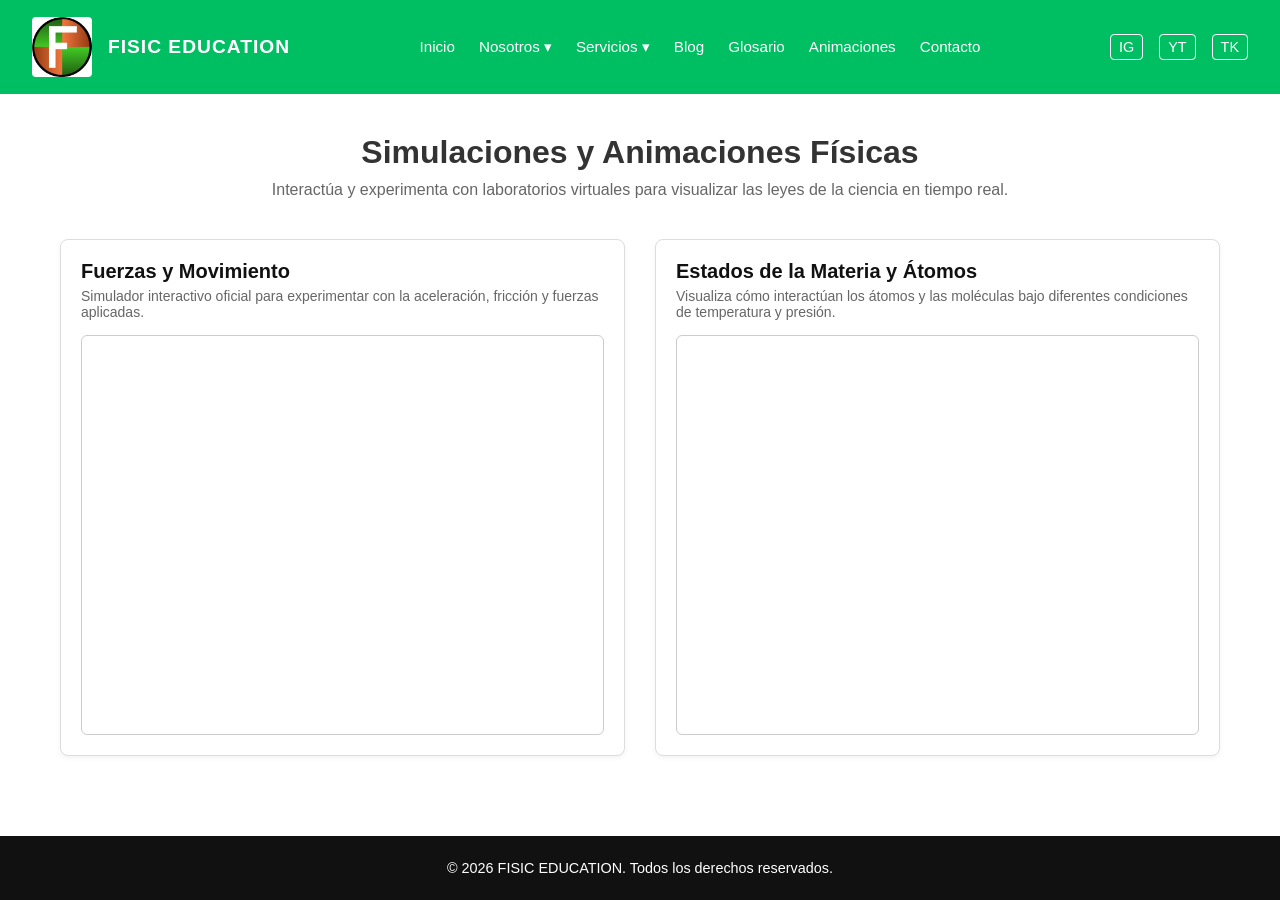
<file: animaciones.html>
<!DOCTYPE html> <!-- Declara el tipo de documento HTML5 -->
<html lang="es"> <!-- Elemento raíz indicando idioma español -->

<head>
    <meta charset="UTF-8"> <!-- Codificación de caracteres UTF-8 -->
    <meta name="viewport" content="width=device-width, initial-scale=1.0">
    <!-- Diseño responsivo para pantallas móviles -->
    <title>FISIC EDUCATION - Nosotros</title> <!-- Título específico de la pestaña -->
    <link rel="stylesheet" href="estilos.css"> <!-- Vinculación a la hoja de estilos global -->
</head>

<body>

    <!-- ================================================================== -->
    <!-- CABEZOTE REUTILIZADO CON EL MISMO DISEÑO Y MENÚ DESPLEGABLE        -->
    <!-- ================================================================== -->
    <header>
        <!-- Bloque izquierdo: Espacio para el logotipo y nombre institucional -->
        <div class="logo-container">
            <div class="logo-espacio">
                <img src="imagen/logo.jpg" alt="Logotipo de FISIC EDUCATION" class="logo-img">
                <!-- Imagen de logotipo simulada con un placeholder -->
            </div> <!-- Contenedor gráfico simulado para la ubicación del logo -->
            <span class="titulo-sitio">FISIC EDUCATION</span> <!-- Nombre de la marca en mayúscula sostenida obligatoria -->
        </div>
    
        <!-- Bloque central: Menú de navegación principal con enlaces y submenús -->
        <nav>
            <ul class="nav-menu">
                <li><a href="index.html">Inicio</a></li> <!-- Enlace directo a la página de inicio -->
    
                <!-- Opción con submenú desplegable: Nosotros -->
                <li class="has-dropdown">
                    <a href="nosotros.html">Nosotros ▾</a> <!-- Enlace principal con indicador visual de despliegue -->
                    <ul class="submenu">
                        <li><a href="nosotros.html#mision">Misión</a></li> <!-- Submenú: Misión -->
                        <li><a href="nosotros.html#vision">Visión</a></li> <!-- Submenú: Visión -->
                        <li><a href="nosotros.html#valores">Valores</a></li> <!-- Submenú: Valores -->
                        <li><a href="nosotros.html#equipo">Equipo de Trabajo</a></li> <!-- Submenú: Equipo de Trabajo -->
                    </ul>
                </li>
    
                <!-- Opción con submenú desplegable: Servicios con 4 servicios numerados -->
                <li class="has-dropdown">
                    <a href="servicios.html">Servicios ▾</a> <!-- Enlace principal con indicador visual de despliegue -->
                    <ul class="submenu">
                        <li><a href="servicios.html#serv1">1. Asesorías</a></li> <!-- Submenú servicio 1 -->
                        <li><a href="servicios.html#serv2">2. Laboratorios</a></li> <!-- Submenú servicio 2 -->
                        <li><a href="servicios.html#serv3">3. Talleres</a></li> <!-- Submenú servicio 3 -->
                        <li><a href="servicios.html#serv4">4. Tutorías</a></li> <!-- Submenú servicio 4 -->
                    </ul>
                </li>
    
                <li><a href="blog.html">Blog</a></li>
                <li><a href="glosario.html">Glosario</a></li>
                <li><a href="animaciones.html">Animaciones</a></li>
                <li><a href="contacto.html">Contacto</a></li>
            </ul>
        </nav>
    
        <!-- Redes sociales en el cabezote (Configuradas para pestañas nuevas) -->
        <div class="redes-sociales">
            <a href="https://instagram.com" target="_blank">IG</a>
            <a href="https://youtube.com" target="_blank">YT</a>
            <a href="https://tiktok.com" target="_blank">TK</a>
        </div>
    </header>


    <!-- ================================================================== -->
    <!-- CONTENIDO PRINCIPAL: GLOSARIO                        -->
    <!-- ================================================================== -->
    <main class="animaciones-container">
    <h1 class="animaciones-title">Simulaciones y Animaciones Físicas</h1>
    <p class="animaciones-subtitle">Interactúa y experimenta con laboratorios virtuales para visualizar las leyes de la ciencia en tiempo real.</p>

    <div class="animaciones-grid">
        <!-- Simulación 1: Leyes de Movimiento (Newton) -->
        <div class="animacion-card">
            <h3 class="animacion-card-title">Fuerzas y Movimiento</h3>
            <p class="animacion-card-desc">Simulador interactivo oficial para experimentar con la aceleración, fricción y
                fuerzas aplicadas.</p>
            <div class="iframe-container">
                <!-- URL directa y oficial de incrustación de PhET: Forces and Motion -->
                <iframe
                    src="https://phet.colorado.edu/sims/html/forces-and-motion-basics/latest/forces-and-motion-basics_es.html"
                    width="100%" height="100%" allowfullscreen loading="lazy"></iframe>
            </div>
        </div>
    
        <!-- Simulación 2: Estados de la Materia -->
        <div class="animacion-card">
            <h3 class="animacion-card-title">Estados de la Materia y Átomos</h3>
            <p class="animacion-card-desc">Visualiza cómo interactúan los átomos y las moléculas bajo diferentes condiciones
                de temperatura y presión.</p>
            <div class="iframe-container">
                <!-- URL directa y oficial de incrustación de PhET: States of Matter -->
                <iframe
                    src="https://phet.colorado.edu/sims/html/states-of-matter-basics/latest/states-of-matter-basics_es.html"
                    width="100%" height="100%" allowfullscreen loading="lazy"></iframe>
            </div>
        </div>
    </div>
</main>

    <!-- ================================================================== -->
    <!-- PIE DE PÁGINA (FOOTER)                                             -->
    <!-- ================================================================== -->
    <footer>
        <p>&copy; 2026 FISIC EDUCATION. Todos los derechos reservados.</p>
    </footer>

</body>

</html>
</file>
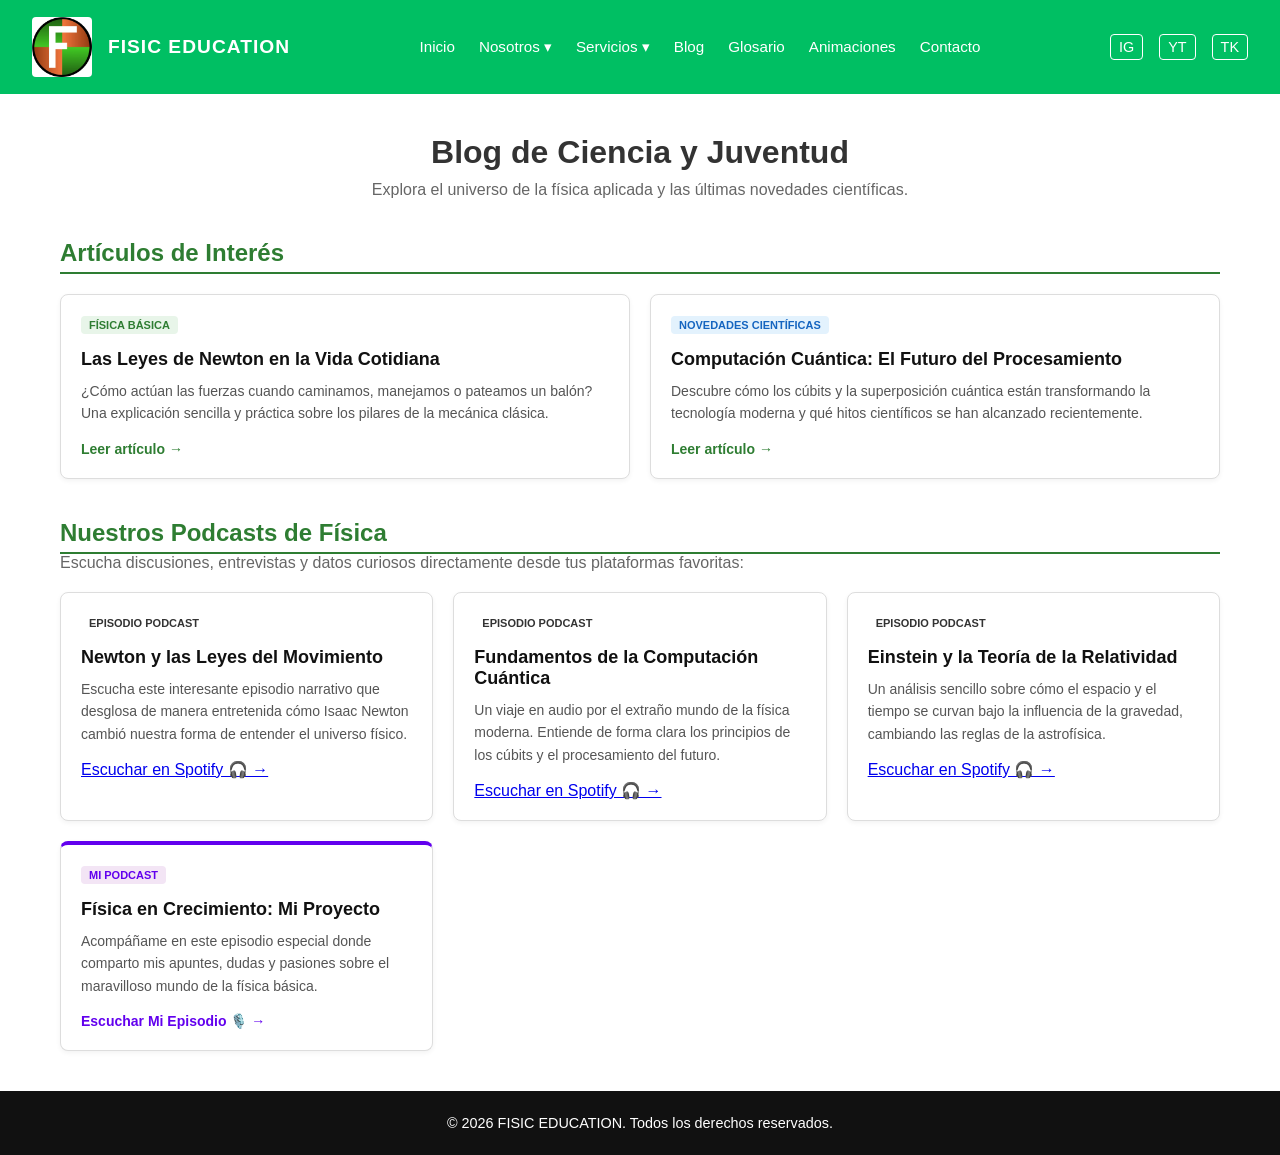
<file: blog.html>
<!DOCTYPE html> <!-- Declara el tipo de documento HTML5 -->
<html lang="es"> <!-- Idioma principal del documento -->
<head>
    <meta charset="UTF-8"> <!-- Codificación de caracteres estándar UTF-8 -->
    <meta name="viewport" content="width=device-width, initial-scale=1.0"> <!-- Control de escala para dispositivos móviles -->
    <title>FISIC EDUCATION - Blog</title> <!-- Título de la pestaña web -->
    <link rel="stylesheet" href="estilos.css"> <!-- Enlace a la hoja de estilos global -->
</head>
<body>

    <!-- ================================================================== -->
    <!-- CABEZOTE CONSISTENTE DEL SITIO                                     -->
    <!-- ================================================================== -->
    <header>
        <!-- Bloque izquierdo: Espacio para el logotipo y nombre institucional -->
        <div class="logo-container">
            <div class="logo-espacio">
                <img src="imagen/logo.jpg" alt="Logotipo de FISIC EDUCATION" class="logo-img">
                <!-- Imagen de logotipo simulada con un placeholder -->
            </div> <!-- Contenedor gráfico simulado para la ubicación del logo -->
            <span class="titulo-sitio">FISIC EDUCATION</span> <!-- Nombre de la marca en mayúscula sostenida obligatoria -->
        </div>
    
        <!-- Bloque central: Menú de navegación principal con enlaces y submenús -->
        <nav>
            <ul class="nav-menu">
                <li><a href="index.html">Inicio</a></li> <!-- Enlace directo a la página de inicio -->
    
                <!-- Opción con submenú desplegable: Nosotros -->
                <li class="has-dropdown">
                    <a href="nosotros.html">Nosotros ▾</a> <!-- Enlace principal con indicador visual de despliegue -->
                    <ul class="submenu">
                        <li><a href="nosotros.html#mision">Misión</a></li> <!-- Submenú: Misión -->
                        <li><a href="nosotros.html#vision">Visión</a></li> <!-- Submenú: Visión -->
                        <li><a href="nosotros.html#valores">Valores</a></li> <!-- Submenú: Valores -->
                        <li><a href="nosotros.html#equipo">Equipo de Trabajo</a></li> <!-- Submenú: Equipo de Trabajo -->
                    </ul>
                </li>
    
                <!-- Opción con submenú desplegable: Servicios con 4 servicios numerados -->
                <li class="has-dropdown">
                    <a href="servicios.html">Servicios ▾</a> <!-- Enlace principal con indicador visual de despliegue -->
                    <ul class="submenu">
                        <li><a href="servicios.html#serv1">1. Asesorías</a></li> <!-- Submenú servicio 1 -->
                        <li><a href="servicios.html#serv2">2. Laboratorios</a></li> <!-- Submenú servicio 2 -->
                        <li><a href="servicios.html#serv3">3. Talleres</a></li> <!-- Submenú servicio 3 -->
                        <li><a href="servicios.html#serv4">4. Tutorías</a></li> <!-- Submenú servicio 4 -->
                    </ul>
                </li>
    
                <li><a href="blog.html">Blog</a></li>
                <li><a href="glosario.html">Glosario</a></li>
                <li><a href="animaciones.html">Animaciones</a></li>
                <li><a href="contacto.html">Contacto</a></li>
            </ul>
        </nav>
    
        <!-- Redes sociales en el cabezote (Configuradas para pestañas nuevas) -->
        <div class="redes-sociales">
            <a href="https://instagram.com" target="_blank">IG</a>
            <a href="https://youtube.com" target="_blank">YT</a>
            <a href="https://tiktok.com" target="_blank">TK</a>
        </div>
    </header>

    <!-- ================================================================== -->
    <!-- CONTENIDO PRINCIPAL: ESPACIO EN BLANCO PARA EL BLOG                -->
    <!-- ================================================================== -->
    <main class="blog-container">
    
    <h1 class="blog-title">Blog de Ciencia y Juventud</h1>
    <p class="blog-subtitle">Explora el universo de la física aplicada y las últimas novedades científicas.</p>

    <!-- BLOQUE DE ARTÍCULOS -->
    <h2 class="section-heading">Artículos de Interés</h2>
    <div class="articles-grid">
        
        <!-- Artículo 1 -->
        <article class="article-card">
            <div class="article-content">
                <span class="badge badge-basics">FÍSICA BÁSICA</span>
                <h3 class="article-title">Las Leyes de Newton en la Vida Cotidiana</h3>
                <p class="article-excerpt">¿Cómo actúan las fuerzas cuando caminamos, manejamos o pateamos un balón? Una explicación sencilla y práctica sobre los pilares de la mecánica clásica.</p>
                <a href="https://nationalgeographicla.com/historia/2023/01/que-teorias-de-isaac-newton-cambiaron-las-bases-de-la-fisica" target="_blank" class="article-link">Leer artículo →</a>
            </div>
        </article>

        <!-- Artículo 2 -->
        <article class="article-card">
            <div class="article-content">
                <span class="badge badge-news">NOVEDADES CIENTÍFICAS</span>
                <h3 class="article-title">Computación Cuántica: El Futuro del Procesamiento</h3>
                <p class="article-excerpt">Descubre cómo los cúbits y la superposición cuántica están transformando la tecnología moderna y qué hitos científicos se han alcanzado recientemente.</p>
                <a href="https://scienceinschool.org/article/2025/quantum-computing-technology-of-the-future/" target="_blank" class="article-link">Leer artículo →</a>
            </div>
        </article>
    </div>

    <!-- SECCIÓN MULTIMEDIA DE PODCASTS -->
    <h2 class="section-heading">Nuestros Podcasts de Física</h2>
    <p class="podcast-intro">Escucha discusiones, entrevistas y datos curiosos directamente desde tus plataformas favoritas:</p>

     <div class="podcasts-grid">
        
        <!-- Tarjeta Podcast 1: Newton (Estable) -->
        <article class="article-card podcast-card-green">
            <div class="article-content">
                <span class="badge badge-podcast">EPISODIO PODCAST</span>
                <h3 class="article-title">Newton y las Leyes del Movimiento</h3>
                <p class="article-excerpt">Escucha este interesante episodio narrativo que desglosa de manera entretenida cómo Isaac Newton cambió nuestra forma de entender el universo físico.</p>
                <!-- ENLACE DIRECTO A EPISODIO EN SPOTIFY -->
                <a href="https://open.spotify.com/show/01BdixfZXPrSsdRVSPLHSV" target="_blank" class="podcast-link">Escuchar en Spotify 🎧 →</a>
            </div>
        </article>

        <!-- Tarjeta Podcast 2: Cuántica (Estable) -->
        <article class="article-card podcast-card-green">
            <div class="article-content">
                <span class="badge badge-podcast">EPISODIO PODCAST</span>
                <h3 class="article-title">Fundamentos de la Computación Cuántica</h3>
                <p class="article-excerpt">Un viaje en audio por el extraño mundo de la física moderna. Entiende de forma clara los principios de los cúbits y el procesamiento del futuro.</p>
                <!-- ENLACE DIRECTO A EPISODIO EN SPOTIFY -->
                <a href="https://open.spotify.com/episode/594pQuhrEUjm956sPavuJY" target="_blank" class="podcast-link">Escuchar en Spotify 🎧 →</a>
            </div>
        </article>

        <!-- Tarjeta Podcast 3: Relatividad (Estable) -->
        <article class="article-card podcast-card-green">
            <div class="article-content">
                <span class="badge badge-podcast">EPISODIO PODCAST</span>
                <h3 class="article-title">Einstein y la Teoría de la Relatividad</h3>
                <p class="article-excerpt">Un análisis sencillo sobre cómo el espacio y el tiempo se curvan bajo la influencia de la gravedad, cambiando las reglas de la astrofísica.</p>
                <!-- ENLACE DIRECTO A EPISODIO EN SPOTIFY -->
                <a href="https://open.spotify.com/show/02pNKnTPs2BZ9ZXAju2huL" target="_blank" class="podcast-link">Escuchar en Spotify 🎧 →</a>
            </div>
        </article>

        <!-- Tarjeta Podcast 4: Tu Podcast Personal -->
        <article class="article-card podcast-card-personal">
            <div class="article-content">
                <span class="badge badge-personal">MI PODCAST</span>
                <h3 class="article-title">Física en Crecimiento: Mi Proyecto</h3>
                <p class="article-excerpt">Acompáñame en este episodio especial donde comparto mis apuntes, dudas y pasiones sobre el maravilloso mundo de la física básica.</p>
                <!-- Aquí colocarás el enlace de tu archivo de audio definitivo -->
                <a href="https://open.spotify.com/episode/7JIOHK1poc6i9U2abYgIuN?si=inJT_EuNTSS-0hnTD0Zqbg" target="_blank" class="personal-link">Escuchar Mi Episodio 🎙️ →</a>
            </div>
        </article>
        
    </div>
</main>


    <!-- ================================================================== -->
    <!-- PIE DE PÁGINA                                                      -->
    <!-- ================================================================== -->
    <footer>
        <p>&copy; 2026 FISIC EDUCATION. Todos los derechos reservados.</p>
    </footer>

</body>
</html>
</file>
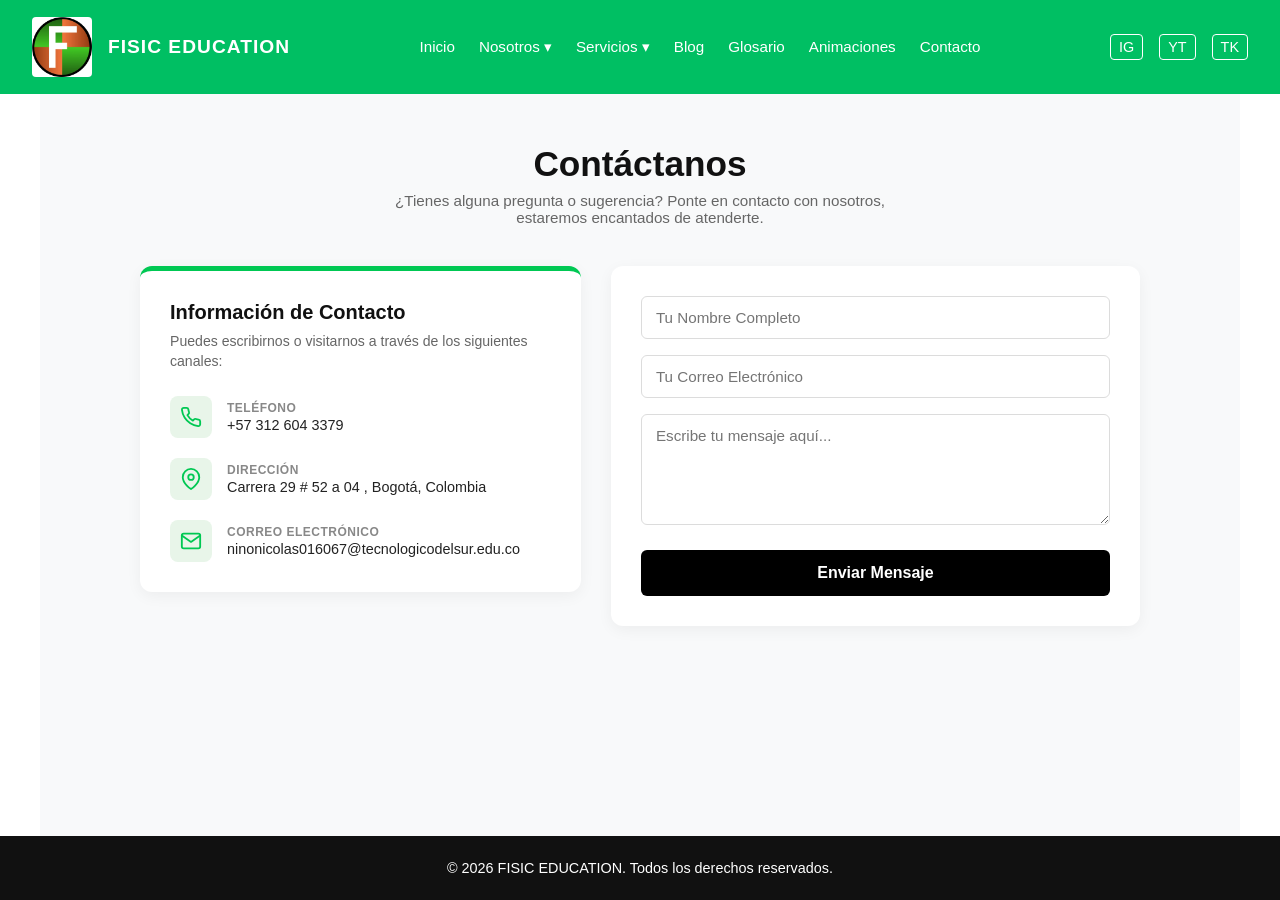
<file: contacto.html>
<!DOCTYPE html> <!-- Declara el tipo de documento HTML5 -->
<html lang="es"> <!-- Idioma español configurado -->
<head>
    <meta charset="UTF-8"> <!-- Codificación UTF-8 para caracteres especiales -->
    <meta name="viewport" content="width=device-width, initial-scale=1.0"> <!-- Ajuste adaptable a pantallas táctiles y de escritorio -->
    <title>FISIC EDUCATION - Contacto</title> <!-- Título visible en el navegador -->
    <link rel="stylesheet" href="estilos.css"> <!-- Vinculación con los estilos CSS -->
</head>
<body>

    <!-- ================================================================== -->
    <!-- CABEZOTE GLOBAL INSTITUCIONAL                                     -->
    <!-- ================================================================== -->
    <header>
        <!-- Bloque izquierdo: Espacio para el logotipo y nombre institucional -->
        <div class="logo-container">
            <div class="logo-espacio">
                <img src="imagen/logo.jpg" alt="Logotipo de FISIC EDUCATION" class="logo-img">
                <!-- Imagen de logotipo simulada con un placeholder -->
            </div> <!-- Contenedor gráfico simulado para la ubicación del logo -->
            <span class="titulo-sitio">FISIC EDUCATION</span> <!-- Nombre de la marca en mayúscula sostenida obligatoria -->
        </div>
    
        <!-- Bloque central: Menú de navegación principal con enlaces y submenús -->
        <nav>
            <ul class="nav-menu">
                <li><a href="index.html">Inicio</a></li> <!-- Enlace directo a la página de inicio -->
    
                <!-- Opción con submenú desplegable: Nosotros -->
                <li class="has-dropdown">
                    <a href="nosotros.html">Nosotros ▾</a> <!-- Enlace principal con indicador visual de despliegue -->
                    <ul class="submenu">
                        <li><a href="nosotros.html#mision">Misión</a></li> <!-- Submenú: Misión -->
                        <li><a href="nosotros.html#vision">Visión</a></li> <!-- Submenú: Visión -->
                        <li><a href="nosotros.html#valores">Valores</a></li> <!-- Submenú: Valores -->
                        <li><a href="nosotros.html#equipo">Equipo de Trabajo</a></li> <!-- Submenú: Equipo de Trabajo -->
                    </ul>
                </li>
    
                <!-- Opción con submenú desplegable: Servicios con 4 servicios numerados -->
                <li class="has-dropdown">
                    <a href="servicios.html">Servicios ▾</a> <!-- Enlace principal con indicador visual de despliegue -->
                    <ul class="submenu">
                        <li><a href="servicios.html#serv1">1. Asesorías</a></li> <!-- Submenú servicio 1 -->
                        <li><a href="servicios.html#serv2">2. Laboratorios</a></li> <!-- Submenú servicio 2 -->
                        <li><a href="servicios.html#serv3">3. Talleres</a></li> <!-- Submenú servicio 3 -->
                        <li><a href="servicios.html#serv4">4. Tutorías</a></li> <!-- Submenú servicio 4 -->
                    </ul>
                </li>
    
                <li><a href="blog.html">Blog</a></li>
                <li><a href="glosario.html">Glosario</a></li>
                <li><a href="animaciones.html">Animaciones</a></li>
                <li><a href="contacto.html">Contacto</a></li>
            </ul>
        </nav>
    
        <!-- Redes sociales en el cabezote (Configuradas para pestañas nuevas) -->
        <div class="redes-sociales">
            <a href="https://instagram.com" target="_blank">IG</a>
            <a href="https://youtube.com" target="_blank">YT</a>
            <a href="https://tiktok.com" target="_blank">TK</a>
        </div>
    </header>


    <!-- ================================================================== -->
    <!-- CONTENIDO PRINCIPAL: FORMULARIO DE CONTACTO INTERACTIVO            -->
    <!-- ================================================================== -->
    <main class="contacto-main">
    <section class="contacto-section">
        <div class="contacto-container">
            <h2 class="contacto-title">Contáctanos</h2>
            <p class="contacto-subtitle">¿Tienes alguna pregunta o sugerencia? Ponte en contacto con nosotros, estaremos encantados de atenderte.</p>

            <div class="contacto-grid">
                <!-- Tarjeta con la Información de Contacto -->
                <div class="contacto-info-card">
                    <h3>Información de Contacto</h3>
                    <p class="info-desc">Puedes escribirnos o visitarnos a través de los siguientes canales:</p>

                    <div class="info-items">
                        <!-- Teléfono -->
                        <div class="info-item">
                            <div class="info-icon">
                                <svg xmlns="http://www.w3.org/2000/svg" width="22" height="22" viewBox="0 0 24 24" fill="none" stroke="currentColor" stroke-width="2" stroke-linecap="round" stroke-linejoin="round"><path d="M22 16.92v3a2 2 0 0 1-2.18 2 19.79 19.79 0 0 1-8.63-3.07 19.5 19.5 0 0 1-6-6 19.79 19.79 0 0 1-3.07-8.67A2 2 0 0 1 4.11 2h3a2 2 0 0 1 2 1.72 12.84 12.84 0 0 0 .7 2.81 2 2 0 0 1-.45 2.11L8.09 9.91a16 16 0 0 0 6 6l1.27-1.27a2 2 0 0 1 2.11-.45 12.84 12.84 0 0 0 2.81.7A2 2 0 0 1 22 16.92z"></path></svg>
                            </div>
                            <div class="info-details">
                                <span>Teléfono</span>
                                <a href="tel:+573126043379">+57 312 604 3379</a>
                            </div>
                        </div>

                        <!-- Dirección -->
                        <div class="info-item">
                            <div class="info-icon">
                                <svg xmlns="http://www.w3.org/2000/svg" width="22" height="22" viewBox="0 0 24 24" fill="none" stroke="currentColor" stroke-width="2" stroke-linecap="round" stroke-linejoin="round"><path d="M21 10c0 7-9 13-9 13s-9-6-9-13a9 9 0 0 1 18 0z"></path><circle cx="12" cy="10" r="3"></circle></svg>
                            </div>
                            <div class="info-details">
                                <span>Dirección</span>
                                <p>Carrera 29 # 52 a 04 , Bogotá, Colombia</p>
                            </div>
                        </div>

                        <!-- Correo Electrónico -->
                        <div class="info-item">
                            <div class="info-icon">
                                <svg xmlns="http://www.w3.org/2000/svg" width="22" height="22" viewBox="0 0 24 24" fill="none" stroke="currentColor" stroke-width="2" stroke-linecap="round" stroke-linejoin="round"><path d="M4 4h16c1.1 0 2 .9 2 2v12c0 1.1-.9 2-2 2H4c-1.1 0-2-.9-2-2V6c0-1.1.9-2 2-2z"></path><polyline points="22,6 12,13 2,6"></polyline></svg>
                            </div>
                            <div class="info-details">
                                <span>Correo Electrónico</span>
                                <a href="mailto:ninonicolas016067@tecnologicodelsur.edu.co">ninonicolas016067@tecnologicodelsur.edu.co</a>
                            </div>
                        </div>
                    </div>
                </div>

                <!-- Formulario de Contacto (Mantiene tus campos y acción de envío) -->
                <form class="contacto-form" action="https://formsubmit.co/ninonicolas016067@tecnologicodelsur.edu.co" method="POST">
                    <div class="form-group">
                        <input type="text" name="nombre" placeholder="Tu Nombre Completo" required>
                    </div>
                    
                    <div class="form-group">
                        <input type="email" name="correo" placeholder="Tu Correo Electrónico" required>
                    </div>
                    
                    <div class="form-group">
                        <textarea name="mensaje" rows="5" placeholder="Escribe tu mensaje aquí..." required></textarea>
                    </div>

                    <button type="submit">Enviar Mensaje</button>
                </form>
            </div>
        </div>
    </section>
</main>
    <!-- ================================================================== -->
    <!-- PIE DE PÁGINA                                                      -->
    <!-- ================================================================== -->
    <footer>
        <p>&copy; 2026 FISIC EDUCATION. Todos los derechos reservados.</p>
    </footer>

</body>
</html>
</file>
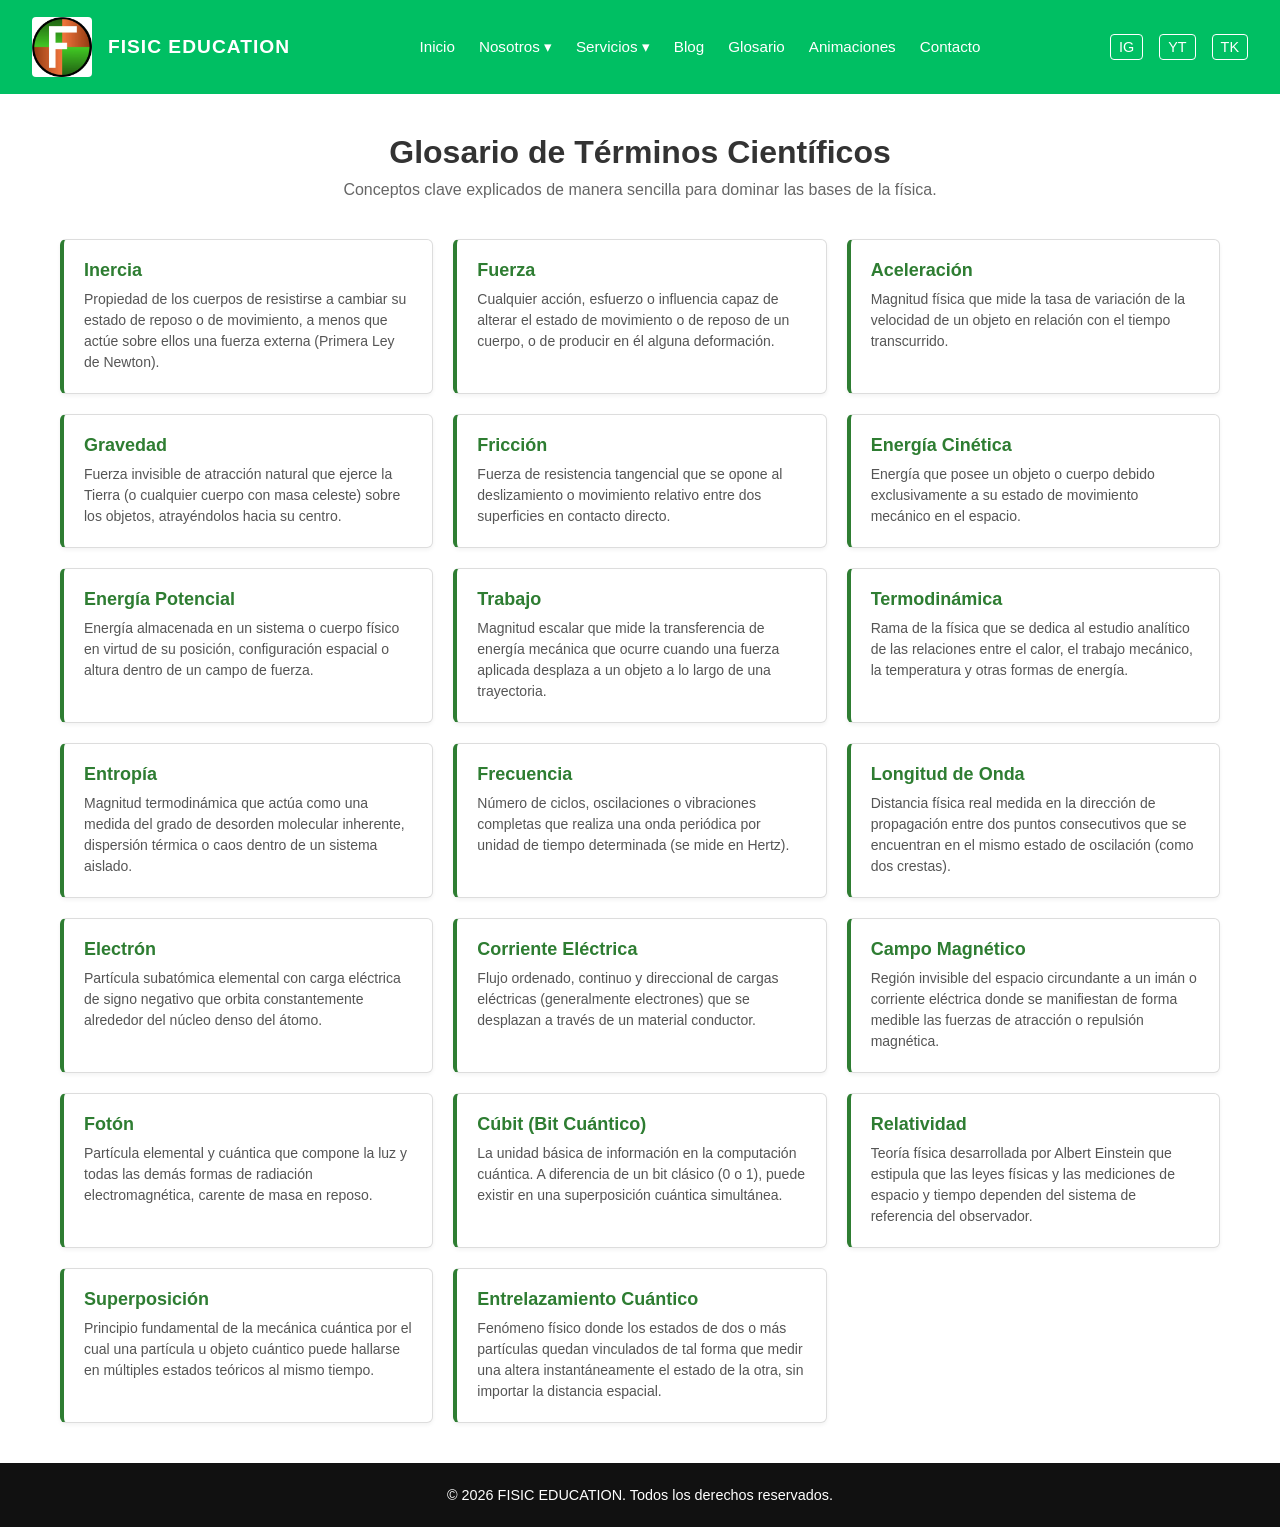
<file: glosario.html>
<!DOCTYPE html> <!-- Declara el tipo de documento HTML5 -->
<html lang="es"> <!-- Elemento raíz indicando idioma español -->

<head>
    <meta charset="UTF-8"> <!-- Codificación de caracteres UTF-8 -->
    <meta name="viewport" content="width=device-width, initial-scale=1.0">
    <!-- Diseño responsivo para pantallas móviles -->
    <title>FISIC EDUCATION - Nosotros</title> <!-- Título específico de la pestaña -->
    <link rel="stylesheet" href="estilos.css"> <!-- Vinculación a la hoja de estilos global -->
</head>

<body>

    <!-- ================================================================== -->
    <!-- CABEZOTE REUTILIZADO CON EL MISMO DISEÑO Y MENÚ DESPLEGABLE        -->
    <!-- ================================================================== -->
    <header>
        <!-- Bloque izquierdo: Espacio para el logotipo y nombre institucional -->
        <div class="logo-container">
            <div class="logo-espacio">
                <img src="imagen/logo.jpg" alt="Logotipo de FISIC EDUCATION" class="logo-img">
                <!-- Imagen de logotipo simulada con un placeholder -->
            </div> <!-- Contenedor gráfico simulado para la ubicación del logo -->
            <span class="titulo-sitio">FISIC EDUCATION</span> <!-- Nombre de la marca en mayúscula sostenida obligatoria -->
        </div>
    
        <!-- Bloque central: Menú de navegación principal con enlaces y submenús -->
        <nav>
            <ul class="nav-menu">
                <li><a href="index.html">Inicio</a></li> <!-- Enlace directo a la página de inicio -->
    
                <!-- Opción con submenú desplegable: Nosotros -->
                <li class="has-dropdown">
                    <a href="nosotros.html">Nosotros ▾</a> <!-- Enlace principal con indicador visual de despliegue -->
                    <ul class="submenu">
                        <li><a href="nosotros.html#mision">Misión</a></li> <!-- Submenú: Misión -->
                        <li><a href="nosotros.html#vision">Visión</a></li> <!-- Submenú: Visión -->
                        <li><a href="nosotros.html#valores">Valores</a></li> <!-- Submenú: Valores -->
                        <li><a href="nosotros.html#equipo">Equipo de Trabajo</a></li> <!-- Submenú: Equipo de Trabajo -->
                    </ul>
                </li>
    
                <!-- Opción con submenú desplegable: Servicios con 4 servicios numerados -->
                <li class="has-dropdown">
                    <a href="servicios.html">Servicios ▾</a> <!-- Enlace principal con indicador visual de despliegue -->
                    <ul class="submenu">
                        <li><a href="servicios.html#serv1">1. Asesorías</a></li> <!-- Submenú servicio 1 -->
                        <li><a href="servicios.html#serv2">2. Laboratorios</a></li> <!-- Submenú servicio 2 -->
                        <li><a href="servicios.html#serv3">3. Talleres</a></li> <!-- Submenú servicio 3 -->
                        <li><a href="servicios.html#serv4">4. Tutorías</a></li> <!-- Submenú servicio 4 -->
                    </ul>
                </li>
    
                <li><a href="blog.html">Blog</a></li>
                <li><a href="glosario.html">Glosario</a></li>
                <li><a href="animaciones.html">Animaciones</a></li>
                <li><a href="contacto.html">Contacto</a></li>
            </ul>
        </nav>
    
        <!-- Redes sociales en el cabezote (Configuradas para pestañas nuevas) -->
        <div class="redes-sociales">
            <a href="https://instagram.com" target="_blank">IG</a>
            <a href="https://youtube.com" target="_blank">YT</a>
            <a href="https://tiktok.com" target="_blank">TK</a>
        </div>
    </header>


    <!-- ================================================================== -->
    <!-- CONTENIDO PRINCIPAL: GLOSARIO                        -->
    <!-- ================================================================== -->
    <main class="glosario-container">
    <h1 class="glosario-title">Glosario de Términos Científicos</h1>
    <p class="glosario-subtitle">Conceptos clave explicados de manera sencilla para dominar las bases de la física.</p>

    <div class="glosario-grid">
        
        <!-- Grupo 1: Física Clásica y Mecánica -->
        <div class="glosario-card">
            <span class="glosario-term">Inercia</span>
            <p class="glosario-definition">Propiedad de los cuerpos de resistirse a cambiar su estado de reposo o de movimiento, a menos que actúe sobre ellos una fuerza externa (Primera Ley de Newton).</p>
        </div>

        <div class="glosario-card">
            <span class="glosario-term">Fuerza</span>
            <p class="glosario-definition">Cualquier acción, esfuerzo o influencia capaz de alterar el estado de movimiento o de reposo de un cuerpo, o de producir en él alguna deformación.</p>
        </div>

        <div class="glosario-card">
            <span class="glosario-term">Aceleración</span>
            <p class="glosario-definition">Magnitud física que mide la tasa de variación de la velocidad de un objeto en relación con el tiempo transcurrido.</p>
        </div>

        <div class="glosario-card">
            <span class="glosario-term">Gravedad</span>
            <p class="glosario-definition">Fuerza invisible de atracción natural que ejerce la Tierra (o cualquier cuerpo con masa celeste) sobre los objetos, atrayéndolos hacia su centro.</p>
        </div>

        <div class="glosario-card">
            <span class="glosario-term">Fricción</span>
            <p class="glosario-definition">Fuerza de resistencia tangencial que se opone al deslizamiento o movimiento relativo entre dos superficies en contacto directo.</p>
        </div>

        <div class="glosario-card">
            <span class="glosario-term">Energía Cinética</span>
            <p class="glosario-definition">Energía que posee un objeto o cuerpo debido exclusivamente a su estado de movimiento mecánico en el espacio.</p>
        </div>

        <div class="glosario-card">
            <span class="glosario-term">Energía Potencial</span>
            <p class="glosario-definition">Energía almacenada en un sistema o cuerpo físico en virtud de su posición, configuración espacial o altura dentro de un campo de fuerza.</p>
        </div>

        <div class="glosario-card">
            <span class="glosario-term">Trabajo</span>
            <p class="glosario-definition">Magnitud escalar que mide la transferencia de energía mecánica que ocurre cuando una fuerza aplicada desplaza a un objeto a lo largo de una trayectoria.</p>
        </div>

        <!-- Grupo 2: Ondas y Termodinámica -->
        <div class="glosario-card">
            <span class="glosario-term">Termodinámica</span>
            <p class="glosario-definition">Rama de la física que se dedica al estudio analítico de las relaciones entre el calor, el trabajo mecánico, la temperatura y otras formas de energía.</p>
        </div>

        <div class="glosario-card">
            <span class="glosario-term">Entropía</span>
            <p class="glosario-definition">Magnitud termodinámica que actúa como una medida del grado de desorden molecular inherente, dispersión térmica o caos dentro de un sistema aislado.</p>
        </div>

        <div class="glosario-card">
            <span class="glosario-term">Frecuencia</span>
            <p class="glosario-definition">Número de ciclos, oscilaciones o vibraciones completas que realiza una onda periódica por unidad de tiempo determinada (se mide en Hertz).</p>
        </div>

        <div class="glosario-card">
            <span class="glosario-term">Longitud de Onda</span>
            <p class="glosario-definition">Distancia física real medida en la dirección de propagación entre dos puntos consecutivos que se encuentran en el mismo estado de oscilación (como dos crestas).</p>
        </div>

        <!-- Grupo 3: Electricidad y Magnetismo -->
        <div class="glosario-card">
            <span class="glosario-term">Electrón</span>
            <p class="glosario-definition">Partícula subatómica elemental con carga eléctrica de signo negativo que orbita constantemente alrededor del núcleo denso del átomo.</p>
        </div>

        <div class="glosario-card">
            <span class="glosario-term">Corriente Eléctrica</span>
            <p class="glosario-definition">Flujo ordenado, continuo y direccional de cargas eléctricas (generalmente electrones) que se desplazan a través de un material conductor.</p>
        </div>

        <div class="glosario-card">
            <span class="glosario-term">Campo Magnético</span>
            <p class="glosario-definition">Región invisible del espacio circundante a un imán o corriente eléctrica donde se manifiestan de forma medible las fuerzas de atracción o repulsión magnética.</p>
        </div>

        <div class="glosario-card">
            <span class="glosario-term">Fotón</span>
            <p class="glosario-definition">Partícula elemental y cuántica que compone la luz y todas las demás formas de radiación electromagnética, carente de masa en reposo.</p>
        </div>

        <!-- Grupo 4: Física Moderna y Cuántica -->
        <div class="glosario-card">
            <span class="glosario-term">Cúbit (Bit Cuántico)</span>
            <p class="glosario-definition">La unidad básica de información en la computación cuántica. A diferencia de un bit clásico (0 o 1), puede existir en una superposición cuántica simultánea.</p>
        </div>

        <div class="glosario-card">
            <span class="glosario-term">Relatividad</span>
            <p class="glosario-definition">Teoría física desarrollada por Albert Einstein que estipula que las leyes físicas y las mediciones de espacio y tiempo dependen del sistema de referencia del observador.</p>
        </div>

        <div class="glosario-card">
            <span class="glosario-term">Superposición</span>
            <p class="glosario-definition">Principio fundamental de la mecánica cuántica por el cual una partícula u objeto cuántico puede hallarse en múltiples estados teóricos al mismo tiempo.</p>
        </div>

        <div class="glosario-card">
            <span class="glosario-term">Entrelazamiento Cuántico</span>
            <p class="glosario-definition">Fenómeno físico donde los estados de dos o más partículas quedan vinculados de tal forma que medir una altera instantáneamente el estado de la otra, sin importar la distancia espacial.</p>
        </div>

    </div>
</main>

    <!-- ================================================================== -->
    <!-- PIE DE PÁGINA (FOOTER)                                             -->
    <!-- ================================================================== -->
    <footer>
        <p>&copy; 2026 FISIC EDUCATION. Todos los derechos reservados.</p>
    </footer>

</body>

</html>
</file>
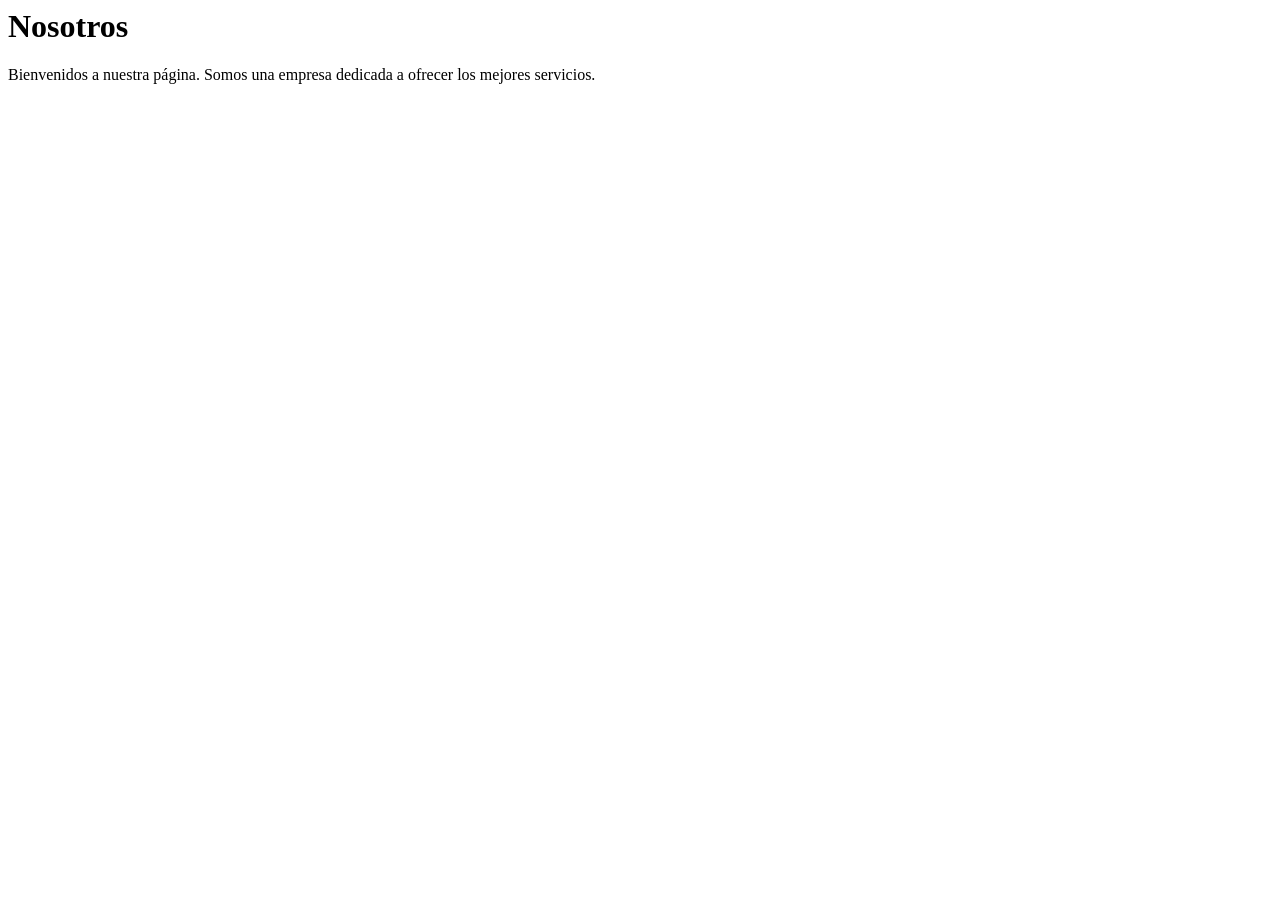
<file: Nosotros.html>
<html>
    <head>
        <meta charset="UTF-8">
        <meta name="viewport" content="width=device-width, initial-scale=1.0">
        <title>Nosotros</title>
    </head>
    <body>
        <h1>Nosotros</h1>
        <p>Bienvenidos a nuestra página. Somos una empresa dedicada a ofrecer los mejores servicios.</p>
    </body>
</html>
</file>
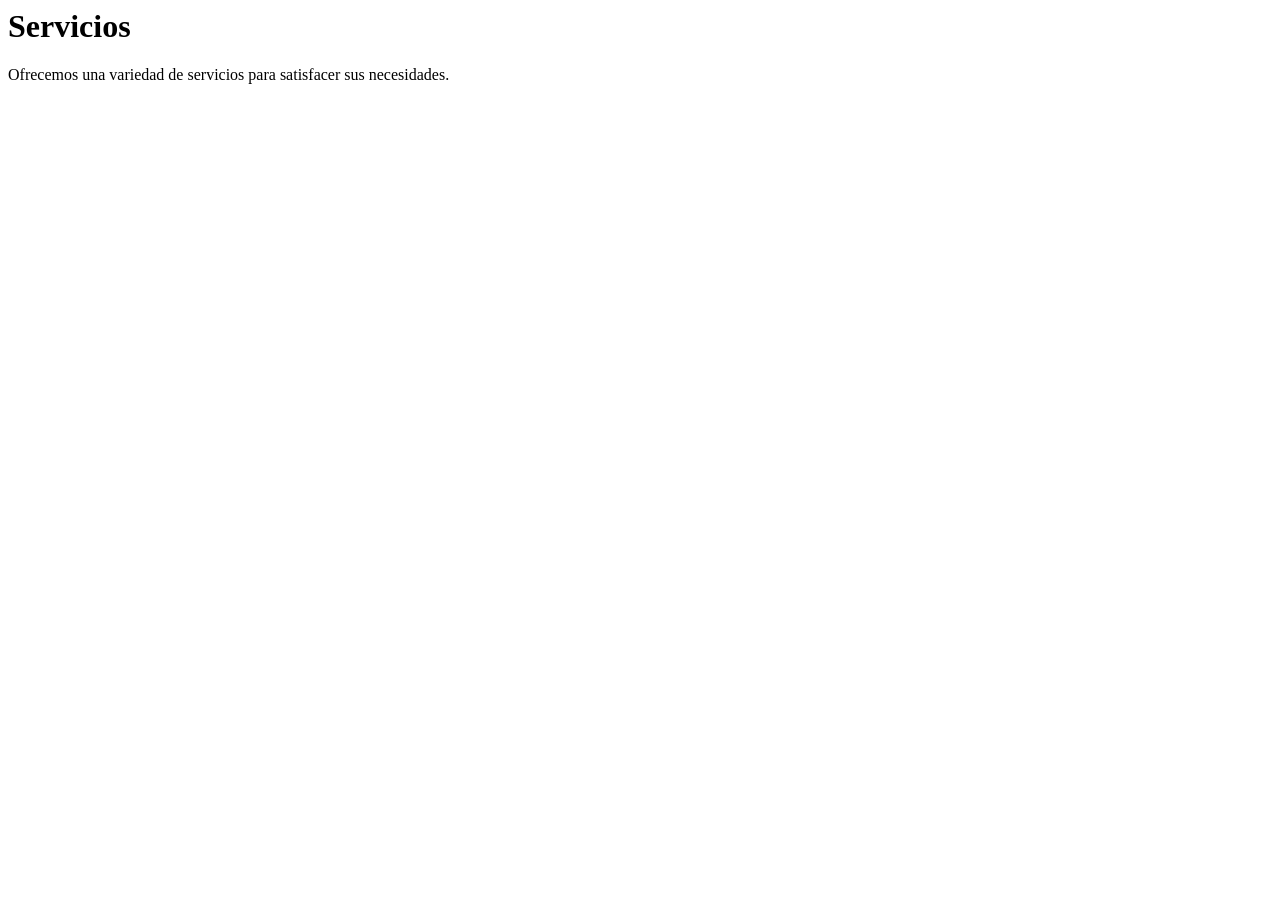
<file: Servicios.html>
<html>
    <head>
        <meta charset="UTF-8">
        <meta name="viewport" content="width=device-width, initial-scale=1.0">
        <title>Servicios</title>
    </head>
    <body>
        <h1>Servicios</h1>
        <p>Ofrecemos una variedad de servicios para satisfacer sus necesidades.</p>
    </body>
</html>
</file>
<file: estilos.css>
/* ========================================================================== */
/* RESET GLOBAL Y CONFIGURACIÓN BASE                                         */
/* ========================================================================== */
* {
    margin: 0; /* Elimina los márgenes predeterminados de todos los elementos del navegador */
    padding: 0; /* Elimina los rellenos predeterminados */
    box-sizing: border-box; /* Incluye el padding y el borde dentro del ancho y alto total calculados */
    font-family: 'Segoe UI', Tahoma, Geneva, Verdana, sans-serif; /* Define la tipografía base del sistema */
}

body {
    background-color: #ffffff; /* Establece el fondo blanco requerido para el cuerpo de la página */
    color: #333333; /* Define un color de texto oscuro estándar para asegurar contraste y lectura */
    display: flex; /* Activa el modelo de caja flexible (Flexbox) para el cuerpo */
    flex-direction: column; /* Organiza los elementos hijos del body de forma vertical (Cabecera, Main, Footer) */
    min-height: 100vh; /* Asegura que el cuerpo ocupe como mínimo el 100% de la altura de la ventana visual */
}

/* ========================================================================== */
/* DISEÑO DEL CABEZOTE (Altura de 2.5 cm / 94px aprox)                      */
/* ========================================================================== */
header {
    background-color: #00BF63; /* Fondo negro obligatorio para el cabezote */
    height: 94px; /* Altura equivalente a 2.5 cm para cumplir con la especificación física */
    width: 100%; /* Ocupa todo el ancho horizontal disponible de la pantalla */
    display: flex; /* Distribuye horizontalmente los elementos internos del header */
    align-items: center; /* Alinea verticalmente al centro los elementos dentro del header */
    justify-content: space-between; /* Separa los elementos en tres bloques: izquierda (logo), centro (menú), derecha (redes) */
    padding: 0 2rem; /* Espaciado interno horizontal de 2rem a los costados */
    position: sticky; /* Fija el cabezote en la parte superior al hacer scroll */
    top: 0; /* Posición superior fija en 0px */
    z-index: 1000; /* Asegura que el cabezote esté siempre por encima de cualquier otro elemento visual */
}

/* Contenedor del Logo y el Nombre */
.logo-container {
    display: flex; /* Agrupa el espacio del logo y el texto en línea horizontal */
    align-items: center; /* Centra verticalmente el logo y el texto */
    gap: 1rem; /* Espacio de separación entre el contenedor del logo y el título */
}

.logo-espacio {
    width: 60px; /* Ancho reservado para simular la posición gráfica del logotipo */
    height: 60px; /* Alto reservado para simular la posición gráfica del logotipo */
    border-radius: 4px; /* Bordes ligeramente redondeados para mejor estética */
    display: flex; /* Permite centrar el texto interno "LOGO" */
    align-items: center; /* Centrado vertical del texto "LOGO" */
    justify-content: center; /* Centrado horizontal del texto "LOGO" */
    font-size: 10px; /* Tamaño de fuente pequeño para la etiqueta simulada */
    color: #000; /* Color de texto negro para el letrero simulado */
    font-weight: bold; /* Texto en negrita */
    overflow: hidden; /* Evita que la imagen se salga del contenedor*/
}
.logo-img {
    max-height: 100%; /* Ajusta el alto de la imagen al tamaño de la caja */ 
    max-width: auto; /*Mantiene las proporciones originales para que no se deforme */ 
    object-fit: contain;
}

.titulo-sitio {
    color: #ffffff; /* Texto del nombre en color blanco para destacar sobre el fondo negro */
    font-size: 1.2rem; /* Tamaño de letra adaptativo mediano */
    font-weight: 700; /* Grosor de fuente en negrita fuerte */
    letter-spacing: 1px; /* Espaciado ligeramente amplio entre las letras para mayúsculas sostenidas */
}

/* ========================================================================== */
/* MENÚ DE NAVEGACIÓN Y SUBMENÚS DESPLEGABLES                                */
/* ========================================================================== */
.nav-menu {
    display: flex; /* Organiza los elementos del menú principal en fila horizontal */
    list-style: none; /* Elimina los puntos o viñetas predeterminados de la lista */
    gap: 1.5rem; /* Distancia de separación horizontal entre cada opción del menú */
    align-items: center; /* Alinea verticalmente los elementos al centro */
}

.nav-menu > li {
    position: relative; /* Posicionamiento relativo esencial para que el submenú absoluto se ubique respecto a su elemento padre */
}

.nav-menu a {
    color: #ffffff; /* Color blanco para los enlaces del menú principal sobre fondo negro */
    text-decoration: none; /* Elimina el subrayado predeterminado de los hipervínculos */
    font-size: 0.95rem; /* Tamaño de fuente equilibrado */
    padding: 10px 0; /* Espaciado vertical para facilitar el área de clic del usuario */
    transition: color 0.3s ease; /* Transición suave al cambiar de color */
}

.nav-menu a:hover {
    color: #00bcd4; /* Cambia a un tono cian moderno cuando el cursor pasa por encima */
}

/* Estilos de los Submenús Desplegables */
.submenu {
    display: none; /* Oculta por defecto el submenú hasta que ocurra un evento hover */
    position: absolute; /* Posicionamiento absoluto respecto al elemento <li> padre */
    top: 100%; /* Coloca el submenú justo debajo de la opción principal del menú */
    left: 0; /* Alinea el borde izquierdo con el elemento principal */
    background-color: #1a1a1a; /* Fondo gris oscuro para diferenciar el submenú */
    list-style: none; /* Elimina viñetas de la lista interna */
    min-width: 180px; /* Ancho mínimo garantizado para que los textos no se corten */
    box-shadow: 0px 8px 16px rgba(0,0,0,0.3); /* Sombra difuminada para dar profundidad flotante */
    border-radius: 4px; /* Esquinas redondeadas */
    overflow: hidden; /* Oculta elementos que desborden los bordes redondeados */
}

.submenu li {
    width: 100%; /* Hace que cada opción del submenú ocupe todo el ancho disponible */
}

.submenu li a {
    display: block; /* Convierte el enlace en un bloque interactivo completo */
    padding: 10px 15px; /* Relleno interno generoso para facilitar la selección táctil o con cursor */
    font-size: 0.9rem; /* Tamaño de letra ligeramente menor que el menú principal */
    color: #ffffff; /* Color de texto blanco inicial */
}

.submenu li a:hover {
    background-color: #333333; /* Fondo más claro al pasar el cursor sobre la opción del submenú */
    color: #00bcd4; /* Cambia el color del texto al tono cian institucional */
}

/* Activación del menú desplegable al pasar el mouse por encima */
.nav-menu li.has-dropdown:hover .submenu {
    display: block; /* Cambia el estado de oculto a visible al detectar hover */
}

/* ========================================================================== */
/* SECCIÓN DE REDES SOCIALES EN EL CABEZOTE                                 */
/* ========================================================================== */
.redes-sociales {
    display: flex; /* Organiza los accesos a redes sociales en fila horizontal */
    gap: 1rem; /* Espacio de separación entre cada icono o enlace de red social */
}

.redes-sociales a {
    color: #ffffff; /* Color blanco para el texto o icono de la red social */
    font-size: 0.9rem; /* Tamaño de fuente compacto */
    text-decoration: none; /* Sin subrayado de hipervínculo */
    border: 1px solid #ffffff; /* Borde sutil blanco alrededor de cada botón de red social */
    padding: 4px 8px; /* Relleno interno para simular la forma de un botón */
    border-radius: 4px; /* Esquinas ligeramente redondeadas */
    transition: all 0.3s ease; /* Transición suave general para efectos hover */
}

.redes-sociales a:hover {
    background-color: #ffffff; /* Invierte el color de fondo a blanco al pasar el cursor */
    color: #000000; /* Invierte el color del texto a negro para contraste */
}

/* ========================================================================== */
/* CONTENIDO PRINCIPAL Y SECCIONES GLOBALES                                   */
/* ========================================================================== */
main {
    flex: 1; /* Permite que el área principal crezca y ocupe el espacio disponible entre cabecera y footer */
    padding: 3rem 2rem; /* Espaciado interno superior/inferior y lateral */
    max-width: 1200px; /* Ancho máximo estandarizado para evitar estiramientos excesivos en pantallas grandes */
    margin: 0 auto; /* Centra automáticamente el contenedor principal en la pantalla */
    width: 100%; /* Asegura adaptabilidad fluida al ancho disponible */
}

.seccion-titulo {
    text-align: center; /* Centra horizontalmente los títulos de las secciones */
    font-size: 2rem; /* Tamaño de fuente destacado para títulos principales */
    margin-bottom: 2rem; /* Margen inferior de separación con el contenido subsiguiente */
    color: #111; /* Color de texto negro casi puro para máxima legibilidad */
}

.contenido-centrado {
    display: flex; /* Activa Flexbox para alinear elementos internos verticalmente */
    flex-direction: column; /* Organiza los elementos internos en columna */
    align-items: center; /* Centra horizontalmente los elementos hijos */
    text-align: center; /* Centra los bloques de texto alineado al centro */
    gap: 2rem; /* Espacio uniforme entre los elementos internos (imagen, texto, etc.) */
}

.imagen-estandar {
    max-width: 100%; /* Impide que la imagen rebase el ancho de su contenedor en pantallas pequeñas */
    width: 500px; /* Ancho base controlado para la imagen ilustrativa */
    height: auto; /* Mantiene la proporción original de aspecto de la imagen */
    border-radius: 8px; /* Bordes redondeados estéticos */
    box-shadow: 0 4px 12px rgba(0,0,0,0.1); /* Sombra suave para dar relieve elegante a la imagen */
}

.texto-informativo {
    max-width: 800px; /* Limita el ancho de lectura para una experiencia visual cómoda (evita líneas muy largas) */
    font-size: 1.1rem; /* Tamaño de fuente ligeramente superior para facilitar la lectura */
    line-height: 1.6; /* Altura de línea espaciada para mejorar la legibilidad en textos largos */
    color: #444; /* Gris oscuro suave para evitar el contraste agresivo del negro puro */
}

/* Listas Numeradas Específicas para Servicios */
.lista-servicios {
    list-style-type: decimal; /* Asegura el uso de números secuenciales (1, 2, 3, 4) */
    text-align: left; /* Alinea el texto de los servicios a la izquierda para una lectura ordenada */
    max-width: 800px; /* Ancho máximo limitado para mantener simetría visual */
    margin: 0 auto; /* Centra la lista en el contenedor principal */
    font-size: 1.1rem; /* Tamaño de fuente coherente con el sitio */
    line-height: 1.8; /* Espaciado generoso entre líneas de la lista */
}

.lista-servicios li {
    margin-bottom: 1rem; /* Espacio de separación vertical entre cada ítem de servicio */
    padding-left: 0.5rem; /* Pequeño desplazamiento interior para separación de viñetas numéricas */
}

/* ========================================================================== */
/* FORMULARIO DE CONTACTO                                                     */
/* ========================================================================== */
.contacto-form {
    display: flex; /* Utiliza Flexbox para ordenar verticalmente los campos del formulario */
    flex-direction: column; /* Disposición en columna de los inputs y el botón */
    gap: 1.2rem; /* Espacio uniforme entre cada campo de entrada de datos */
    max-width: 600px; /* Limita el ancho máximo del formulario para evitar que se extienda demasiado */
    margin: 0 auto; /* Centra el formulario horizontalmente */
    width: 100%; /* Ocupa el 100% del contenedor disponible de forma responsiva */
}

.contacto-form input,
.contacto-form textarea {
    padding: 12px; /* Relleno interno cómodo para escribir dentro de los inputs */
    border: 1px solid #ccc; /* Borde gris claro estándar */
    border-radius: 4px; /* Bordes ligeramente redondeados en los campos de texto */
    font-size: 1rem; /* Tamaño de fuente estándar legible */
    width: 100%; /* Ancho completo adaptado al contenedor del formulario */
}

.contacto-form button {
    background-color: #000000; /* Fondo negro elegante para el botón de envío */
    color: #ffffff; /* Texto blanco de alto contraste sobre el botón negro */
    padding: 12px; /* Relleno interno superior/inferior para darle grosor al botón */
    border: none; /* Elimina los bordes predeterminados del sistema operativo */
    border-radius: 4px; /* Bordes redondeados consistentes con los inputs */
    font-size: 1rem; /* Tamaño de texto estándar */
    cursor: pointer; /* Cambia el cursor a una mano interactiva al pasar por encima */
    transition: background 0.3s ease; /* Transición suave de color al hacer hover */
}

.contacto-form button:hover {
    background-color: #333333; /* Aclara ligeramente el color negro del botón al pasar el cursor */
}

/* ========================================================================== */
/* PIE DE PÁGINA (FOOTER)                                                     */
/* ========================================================================== */
footer {
    background-color: #111111; /* Fondo gris casi negro para distinguir el pie de página */
    color: #ffffff; /* Texto en color blanco para contraste */
    text-align: center; /* Centra horizontalmente el texto del copyright y el año */
    padding: 1.5rem; /* Relleno interno superior/inferior y lateral generoso */
    font-size: 0.9rem; /* Tamaño de letra compacto para el pie de página */
    margin-top: auto; /* Empuja siempre el footer hacia el fondo inferior absoluto de la pantalla */
}

/* ========================================================================== */
/* DISEÑO RESPONSIVO (MEDIA QUERY PARA DISPOSITIVOS MÓVILES Y TABLETS)        */
/* ========================================================================== */
@media (max-width: 900px) {
    header {
        height: auto; /* Permite que la altura del cabezote se adapte dinámicamente en pantallas pequeñas */
        flex-direction: column; /* Cambia la distribución horizontal del header a columna vertical */
        padding: 1rem; /* Reduce el padding lateral para aprovechar mejor el espacio móvil */
        gap: 1rem; /* Espaciado uniforme entre los bloques reorganizados verticalmente */
        position: relative; /* Cambia de sticky a relativo para evitar bloqueos visuales en pantallas pequeñas */
    }

    .nav-menu {
        flex-direction: column; /* Coloca los elementos del menú en lista vertical desplegada */
        gap: 0.5rem; /* Reduce el espacio vertical entre opciones del menú */
        width: 100%; /* Ocupa todo el ancho disponible */
        text-align: center; /* Centra los textos del menú */
    }

    .submenu {
        position: relative; /* Elimina el posicionamiento absoluto para que fluya de manera natural en móviles */
        box-shadow: none; /* Elimina la sombra flotante en vista móvil */
        background-color: #222; /* Ajusta el tono de fondo del submenú móvil */
    }

    .redes-sociales {
        margin-top: 0.5rem; /* Añade un pequeño margen superior de separación */
    }
}
/* ========================================================================== */
/* PAGINA DEL BLOG                                                     */
/* ========================================================================== */

.blog-container {
    max-width: 1200px;
    margin: 40px auto;
    padding: 0 20px;
    font-family: sans-serif;
}

.blog-title {
    text-align: center;
    color: #333;
    margin-bottom: 10px;
}

.blog-subtitle {
    text-align: center;
    color: #666;
    margin-bottom: 40px;
}

.section-heading {
    color: #2e7d32; /* El color verde de tu barra de navegación */
    border-bottom: 2px solid #2e7d32;
    padding-bottom: 5px;
    margin-top: 40px;
}

/* Rejilla adaptativa para los artículos */
.articles-grid {
    display: grid;
    grid-template-columns: repeat(auto-fit, minmax(300px, 1fr));
    gap: 20px;
    margin-top: 20px;
}

.article-card {
    background: #fff;
    border: 1px solid #ddd;
    border-radius: 8px;
    overflow: hidden;
    box-shadow: 0 2px 5px rgba(0,0,0,0.05);
    transition: transform 0.2s ease;
}

.article-card:hover {
    transform: translateY(-3px);
}

.article-content {
    padding: 20px;
}

/* Etiquetas de categoría */
.badge {
    padding: 3px 8px;
    border-radius: 4px;
    font-size: 11px;
    font-weight: bold;
    display: inline-block;
    margin-bottom: 10px;
}

.badge-basics {
    background: #e8f5e9;
    color: #2e7d32;
}

.badge-news {
    background: #e3f2fd;
    color: #1565c0;
}

.article-title {
    margin: 5px 0 10px 0;
    color: #111;
    font-size: 18px;
}

.article-excerpt {
    color: #555;
    font-size: 14px;
    line-height: 1.6;
    margin-bottom: 15px;
}

.article-link {
    color: #2e7d32;
    font-weight: bold;
    text-decoration: none;
    font-size: 14px;
}

.article-link:hover {
    text-decoration: underline;
}

/* Sección de Podcasts */
.podcast-intro {
    color: #666;
    margin-bottom: 20px;
}

.podcasts-grid {
    display: grid;
    grid-template-columns: repeat(auto-fit, minmax(320px, 1fr));
    gap: 20px;
}

.podcast-wrapper {
    padding: 10px;
    border-radius: 12px;
    min-height: 232px;
    box-sizing: border-box;
}

.spotify-theme {
    background: #111;
}

.placeholder-theme {
    background: #f9f9f9;
    border: 1px solid #ddd;
    display: flex;
    align-items: center;
    justify-content: center;
}

.placeholder-text {
    color: #999;
    font-style: italic;
    text-align: center;
    padding: 20px;
    margin: 0;
}

/* --- COMPLEMENTOS ADICIONALES PARA LA CUARTA TARJETA PERSONAL --- */

/* Línea superior con color personalizado para tu marca personal */
.podcast-card-personal {
    border-top: 4px solid #6200ee;
}

/* Color de fondo y texto para tu etiqueta */
.badge-personal {
    background: #f3e5f5;
    color: #6200ee;
}

/* Estilo para el botón de tu podcast */
.personal-link {
    color: #6200ee;
    font-weight: bold;
    text-decoration: none;
    font-size: 14px;
}

.personal-link:hover {
    text-decoration: underline;
}
/* ========================================================================== */
/* PAGINA DEL GLOSARIO                                                     */
/* ========================================================================== */

.glosario-container {
    max-width: 1200px;
    margin: 40px auto;
    padding: 0 20px;
    font-family: sans-serif;
}

.glosario-title, .animaciones-title {
    text-align: center;
    color: #333;
    margin-bottom: 10px;
}

.glosario-subtitle, .animaciones-subtitle {
    text-align: center;
    color: #666;
    margin-bottom: 40px;
}

.glosario-grid {
    display: grid;
    grid-template-columns: repeat(auto-fit, minmax(280px, 1fr));
    gap: 20px;
}

.glosario-card {
    background: #fff;
    border: 1px solid #ddd;
    border-left: 4px solid #2e7d32; /* Línea distintiva verde */
    border-radius: 6px;
    padding: 20px;
    box-shadow: 0 2px 4px rgba(0,0,0,0.05);
    transition: transform 0.2s ease, box-shadow 0.2s ease;
}

.glosario-card:hover {
    transform: translateY(-2px);
    box-shadow: 0 4px 8px rgba(0,0,0,0.1);
}

.glosario-term {
    display: block;
    font-size: 18px;
    font-weight: bold;
    color: #2e7d32;
    margin-bottom: 8px;
}

.glosario-definition {
    color: #555;
    font-size: 14px;
    line-height: 1.5;
    margin: 0;
}

/* --- SECCIÓN ANIMACIONES INTERACTIVAS --- */
.animaciones-container {
    max-width: 1200px;
    margin: 40px auto;
    padding: 0 20px;
    font-family: sans-serif;
}

.animaciones-grid {
    display: grid;
    grid-template-columns: repeat(auto-fit, minmax(450px, 1fr));
    gap: 30px;
}

@media (max-width: 500px) {
    .animaciones-grid {
        grid-template-columns: 1fr;
    }
}

.animacion-card {
    background: #fff;
    border: 1px solid #ddd;
    border-radius: 8px;
    padding: 20px;
    box-shadow: 0 2px 5px rgba(0,0,0,0.05);
}

.animacion-card-title {
    margin: 0 0 5px 0;
    color: #111;
    font-size: 20px;
}

.animacion-card-desc {
    color: #666;
    font-size: 14px;
    margin: 0 0 15px 0;
}

/* Contenedor responsivo para mantener la proporción de los laboratorios PhET */
.iframe-container {
    position: relative;
    width: 100%;
    padding-top: 56.25%; /* Relación de aspecto 16:9 */
    border-radius: 6px;
    overflow: hidden;
    border: 1px solid #ccc;
}

.iframe-container iframe {
    position: absolute;
    top: 0;
    left: 0;
    width: 100%;
    height: 100%;
    border: 0;
}

/* ========================================================================== */
/* --- COMPLEMENTOS PARA MENÚ Y REDES SOCIALES (SIN DUPLICADOS) ---                                                  */
/* ========================================================================== */

/* Asegura el diseño en línea de los enlaces de navegación */
.nav-links {
    list-style: none;
    display: flex;
    gap: 20px;
    margin: 0;
    padding: 0;
}

.nav-links a {
    text-decoration: none;
    color: #fff; /* O el color de texto de tu menú */
    font-weight: 500;
    transition: color 0.2s ease;
}

.nav-links a:hover {
    color: #a5d6a7; /* Efecto hover verde claro */
}

/* Contenedor de Redes Sociales */
.social-networks {
    display: flex;
    justify-content: center;
    gap: 15px;
    margin-top: 20px;
}

.social-link {
    text-decoration: none;
    font-size: 14px;
    font-weight: bold;
    padding: 8px 16px;
    border-radius: 20px;
    color: #fff;
    transition: transform 0.2s ease, opacity 0.2s ease;
}

.social-link:hover {
    transform: translateY(-2px);
    opacity: 0.9;
}

/* Colores de marca para las redes sociales */
.facebook-color {
    background-color: #1877f2;
}

.instagram-color {
    background-color: #e1306c;
}

.youtube-color {
    background-color: #ff0000;
}

.iframe-container {
    position: relative;
    width: 100%;
    height: 400px; /* O la altura que prefieras para el recuadro gris */
    overflow: hidden;
}

.iframe-container iframe {
    width: 100%;
    height: 100%;
    border: none;
}

/* --- SECCIÓN DE CONTACTO --- */
.contacto-main {
    width: 100%;
    background-color: #f8f9fa;
    padding: 50px 20px;
    box-sizing: border-box;
}

.contacto-container {
    max-width: 1000px;
    margin: 0 auto;
}

.contacto-title {
    text-align: center;
    font-size: 2.2rem;
    font-weight: 700;
    color: #111111;
    margin-bottom: 8px;
}

.contacto-subtitle {
    text-align: center;
    font-size: 0.95rem;
    color: #666666;
    margin-bottom: 40px;
    max-width: 550px;
    margin-left: auto;
    margin-right: auto;
}

/* Rejilla de 2 columnas */
.contacto-grid {
    display: grid;
    grid-template-columns: 1fr 1.2fr;
    gap: 30px;
    align-items: start;
}

/* Tarjeta de Información */
.contacto-info-card {
    background: #ffffff;
    padding: 30px;
    border-radius: 12px;
    box-shadow: 0 4px 15px rgba(0, 0, 0, 0.05);
    border-top: 5px solid #00c853; /* Verde característico del header */
}

.contacto-info-card h3 {
    font-size: 1.25rem;
    color: #111111;
    margin-top: 0;
    margin-bottom: 8px;
}

.info-desc {
    font-size: 0.88rem;
    color: #666666;
    margin-bottom: 25px;
    line-height: 1.4;
}

.info-items {
    display: flex;
    flex-direction: column;
    gap: 20px;
}

.info-item {
    display: flex;
    align-items: center;
    gap: 15px;
}

.info-icon {
    width: 42px;
    height: 42px;
    background-color: #e8f5e9;
    color: #00c853;
    border-radius: 8px;
    display: flex;
    align-items: center;
    justify-content: center;
    flex-shrink: 0;
}

.info-details {
    display: flex;
    flex-direction: column;
}

.info-details span {
    font-size: 0.75rem;
    text-transform: uppercase;
    letter-spacing: 0.5px;
    color: #888888;
    font-weight: 600;
}

.info-details a,
.info-details p {
    font-size: 0.9rem;
    color: #222222;
    text-decoration: none;
    margin: 2px 0 0 0;
    font-weight: 500;
    word-break: break-word;
}

.info-details a:hover {
    color: #00c853;
}

/* Formulario */
.contacto-form {
    background: #ffffff;
    padding: 30px;
    border-radius: 12px;
    box-shadow: 0 4px 15px rgba(0, 0, 0, 0.05);
    display: flex;
    flex-direction: column;
    gap: 16px;
}

.form-group {
    width: 100%;
}

.contacto-form input,
.contacto-form textarea {
    width: 100%;
    padding: 12px 14px;
    border: 1px solid #dcdcdc;
    border-radius: 6px;
    font-size: 0.95rem;
    outline: none;
    box-sizing: border-box;
    transition: border-color 0.2s, box-shadow 0.2s;
}

.contacto-form input:focus,
.contacto-form textarea:focus {
    border-color: #00c853;
    box-shadow: 0 0 0 3px rgba(0, 200, 83, 0.15);
}

.contacto-form button {
    background-color: #000000;
    color: #ffffff;
    padding: 14px;
    border: none;
    border-radius: 6px;
    font-size: 1rem;
    font-weight: 600;
    cursor: pointer;
    transition: background-color 0.2s ease;
    margin-top: 5px;
}

.contacto-form button:hover {
    background-color: #00c853;
}

/* Diseño responsivo para celulares */
@media (max-width: 768px) {
    .contacto-grid {
        grid-template-columns: 1fr;
    }
}

/* --- ESTILOS GENERALES DE LA SECCIÓN NOSOTROS --- */
.nosotros-section {
    margin-bottom: 5rem;
    padding: 0 20px;
}

.seccion-titulo {
    text-align: center;
    font-size: 2.3rem;
    font-weight: 700;
    color: #111;
    margin-bottom: 2rem;
    position: relative;
}

.subseccion-titulo {
    text-align: center;
    font-size: 1.5rem;
    color: #222;
    margin-bottom: 1.5rem;
    font-weight: 600;
}

/* Estructura Misión, Visión y Valores (Texto + Imagen en paralelo) */
.contenido-centrado {
    max-width: 1000px;
    margin: 0 auto;
    display: flex;
    align-items: center;
    gap: 40px;
}

.texto-informativo {
    flex: 1;
    font-size: 1.05rem;
    color: #444;
    line-height: 1.7;
}

.imagen-estandar {
    flex: 1;
    width: 100%;
    max-width: 450px;
    height: 280px;
    object-fit: cover;
    border-radius: 12px;
    box-shadow: 0 6px 20px rgba(0,0,0,0.08);
}

/* Intercalar imagen y texto en filas alternas para mayor dinamismo visual */
#vision .contenido-centrado {
    flex-direction: row-reverse;
}

/* --- SECCIÓN EQUIPO E HISTORIA --- */
.equipo-container-general {
    max-width: 1100px;
    margin: 0 auto;
}

.historia-box {
    background: #f8f9fa;
    padding: 40px;
    border-radius: 14px;
    box-shadow: 0 4px 15px rgba(0,0,0,0.04);
    margin-bottom: 50px;
    border-left: 5px solid #00c853; /* Toque verde distintivo */
}

.historia-texto {
    max-width: 100%;
    text-align: justify;
}

/* Grid de los 4 Integrantes */
.grid-integrantes {
    display: grid;
    grid-template-columns: repeat(4, 1fr);
    gap: 20px;
    margin-bottom: 50px;
}

.miembro-card {
    background: #fff;
    padding: 15px;
    border-radius: 12px;
    text-align: center;
    box-shadow: 0 4px 12px rgba(0,0,0,0.05);
    transition: transform 0.2s ease;
}

.miembro-card:hover {
    transform: translateY(-5px);
}

.miembro-card img {
    width: 100px;
    height: 100px;
    border-radius: 50%;
    object-fit: cover;
    margin-bottom: 12px;
    border: 3px solid #00c853;
}

.miembro-card h4 {
    font-size: 1.1rem;
    color: #111;
    margin-bottom: 4px;
}

.miembro-card p {
    font-size: 0.85rem;
    color: #666;
}

/* Grid de Trabajo en Equipo (3 Imágenes) */
.grid-trabajo {
    display: grid;
    grid-template-columns: repeat(3, 1fr);
    gap: 25px;
}

.trabajo-card {
    background: #fff;
    border-radius: 12px;
    overflow: hidden;
    box-shadow: 0 4px 12px rgba(0,0,0,0.05);
    text-align: center;
    padding-bottom: 15px;
}

.trabajo-card img {
    width: 100%;
    height: 200px;
    object-fit: cover;
    margin-bottom: 12px;
}

.trabajo-card p {
    font-size: 0.9rem;
    color: #555;
    padding: 0 10px;
}

/* --- DISEÑO RESPONSIVO (MÓVILES Y TABLETS) --- */
@media (max-width: 900px) {
    .contenido-centrado, 
    #vision .contenido-centrado {
        flex-direction: column;
        text-align: center;
    }

    .imagen-estandar {
        max-width: 100%;
        height: 240px;
    }

    .grid-integrantes {
        grid-template-columns: repeat(2, 1fr);
    }

    .grid-trabajo {
        grid-template-columns: 1fr;
    }
}

@media (max-width: 500px) {
    .grid-integrantes {
        grid-template-columns: 1fr;
    }
    
    .historia-box {
        padding: 20px;
    }
}
/* --- ESTILOS GENERALES DE LA SECCIÓN NOSOTROS --- */
.nosotros-section {
    margin-bottom: 5rem;
    padding: 0 20px;
}

.seccion-titulo {
    text-align: center;
    font-size: 2.3rem;
    font-weight: 700;
    color: #111;
    margin-bottom: 2rem;
    position: relative;
}

.subseccion-titulo {
    text-align: center;
    font-size: 1.5rem;
    color: #222;
    margin-bottom: 1.5rem;
    font-weight: 600;
}

/* Estructura Misión, Visión y Valores (Texto + Imagen en paralelo) */
.contenido-centrado {
    max-width: 1000px;
    margin: 0 auto;
    display: flex;
    align-items: center;
    gap: 40px;
}

.texto-informativo {
    flex: 1;
    font-size: 1.05rem;
    color: #444;
    line-height: 1.7;
}

.imagen-estandar {
    flex: 1;
    width: 100%;
    max-width: 450px;
    height: 280px;
    object-fit: cover;
    border-radius: 12px;
    box-shadow: 0 6px 20px rgba(0,0,0,0.08);
}

/* Intercalar imagen y texto en filas alternas para mayor dinamismo visual */
#vision .contenido-centrado {
    flex-direction: row-reverse;
}

/* --- SECCIÓN EQUIPO E HISTORIA --- */
.equipo-container-general {
    max-width: 1100px;
    margin: 0 auto;
}

.historia-box {
    background: #f8f9fa;
    padding: 40px;
    border-radius: 14px;
    box-shadow: 0 4px 15px rgba(0,0,0,0.04);
    margin-bottom: 50px;
    border-left: 5px solid #00c853; /* Toque verde distintivo */
}

.historia-texto {
    max-width: 100%;
    text-align: justify;
}

/* Grid de los 4 Integrantes */
.grid-integrantes {
    display: grid;
    grid-template-columns: repeat(4, 1fr);
    gap: 20px;
    margin-bottom: 50px;
}

.miembro-card {
    background: #fff;
    padding: 15px;
    border-radius: 12px;
    text-align: center;
    box-shadow: 0 4px 12px rgba(0,0,0,0.05);
    transition: transform 0.2s ease;
}

.miembro-card:hover {
    transform: translateY(-5px);
}

.miembro-card img {
    width: 100px;
    height: 100px;
    border-radius: 50%;
    object-fit: cover;
    margin-bottom: 12px;
    border: 3px solid #00c853;
}

.miembro-card h4 {
    font-size: 1.1rem;
    color: #111;
    margin-bottom: 4px;
}

.miembro-card p {
    font-size: 0.85rem;
    color: #666;
}

/* Grid de Trabajo en Equipo (3 Imágenes) */
.grid-trabajo {
    display: grid;
    grid-template-columns: repeat(3, 1fr);
    gap: 25px;
}

.trabajo-card {
    background: #fff;
    border-radius: 12px;
    overflow: hidden;
    box-shadow: 0 4px 12px rgba(0,0,0,0.05);
    text-align: center;
    padding-bottom: 15px;
}

.trabajo-card img {
    width: 100%;
    height: 200px;
    object-fit: cover;
    margin-bottom: 12px;
}

.trabajo-card p {
    font-size: 0.9rem;
    color: #555;
    padding: 0 10px;
}

/* --- DISEÑO RESPONSIVO (MÓVILES Y TABLETS) --- */
@media (max-width: 900px) {
    .contenido-centrado, 
    #vision .contenido-centrado {
        flex-direction: column;
        text-align: center;
    }

    .imagen-estandar {
        max-width: 100%;
        height: 240px;
    }

    .grid-integrantes {
        grid-template-columns: repeat(2, 1fr);
    }

    .grid-trabajo {
        grid-template-columns: 1fr;
    }
}

@media (max-width: 500px) {
    .grid-integrantes {
        grid-template-columns: 1fr;
    }
    
    .historia-box {
        padding: 20px;
    }
}
</file>
